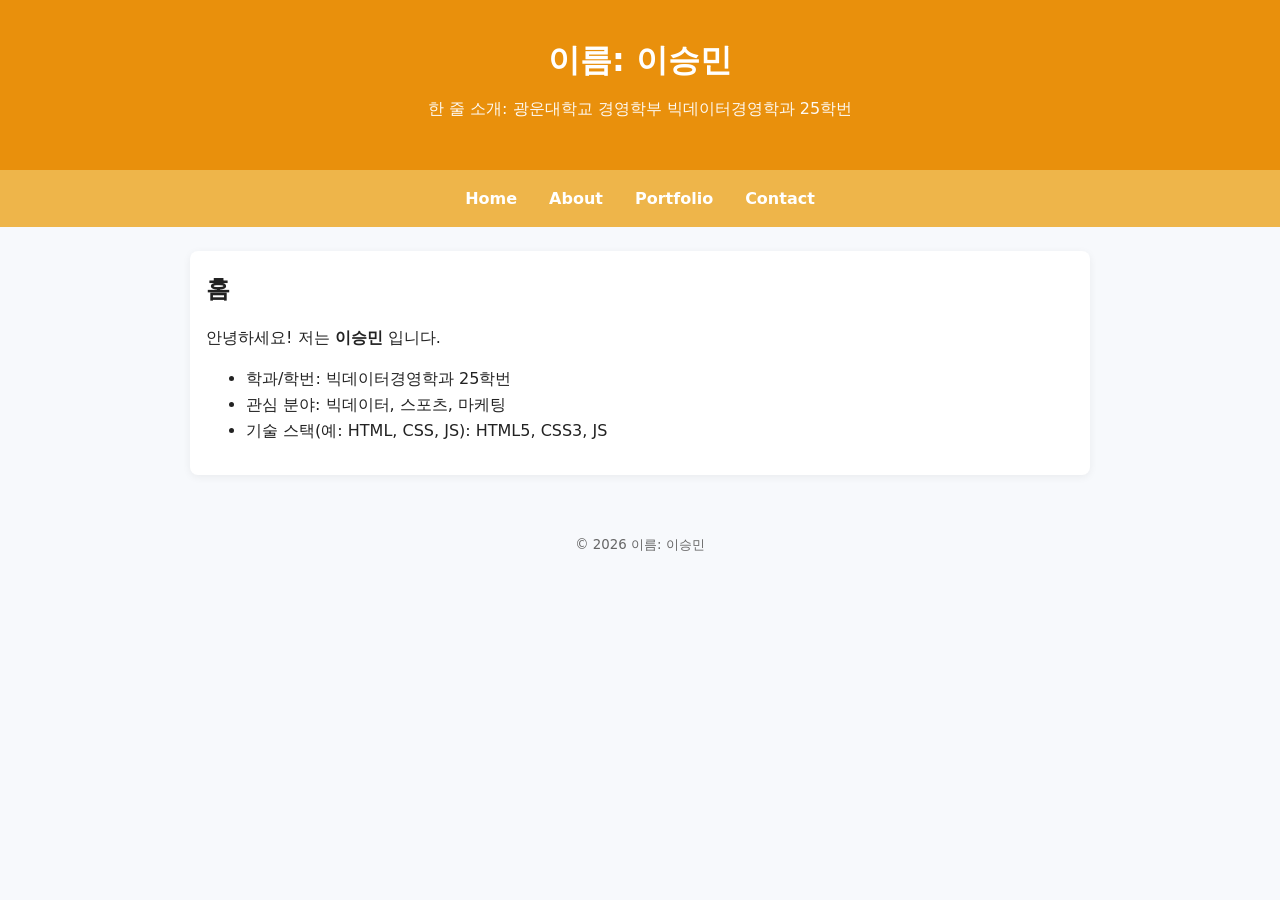
<file: index.html>
<!DOCTYPE html>
<html lang="ko">
<head>
  <meta charset="UTF-8" />
  <meta name="viewport" content="width=device-width, initial-scale=1.0"/>
  <title>이승민의 홈페이지</title>
  <link rel="stylesheet" href="style.css">
</head>
<body>
<header>
  <h1>이름: 이승민</h1>
  <p class="subtitle">한 줄 소개: 광운대학교 경영학부 빅데이터경영학과 25학번</p>
</header>
<nav>
  <a href="index.html">Home</a>
  <a href="about.html">About</a>
  <a href="portfolio.html">Portfolio</a>
  <a href="contact.html">Contact</a>
</nav>
<main class="container">
<section>
  <h2>홈</h2>
  <p>안녕하세요! 저는 <strong>이승민</strong> 입니다.</p>
  <ul>
    <li>학과/학번: 빅데이터경영학과 25학번</li>
    <li>관심 분야: 빅데이터, 스포츠, 마케팅</li>
    <li>기술 스택(예: HTML, CSS, JS): HTML5, CSS3, JS</li>
  </ul>
</section>
</main>
<footer>
  <small>&copy; <span id="year"></span> 이름: 이승민</small>
</footer>
<script src="script.js"></script>
</body>
</html>
</file>
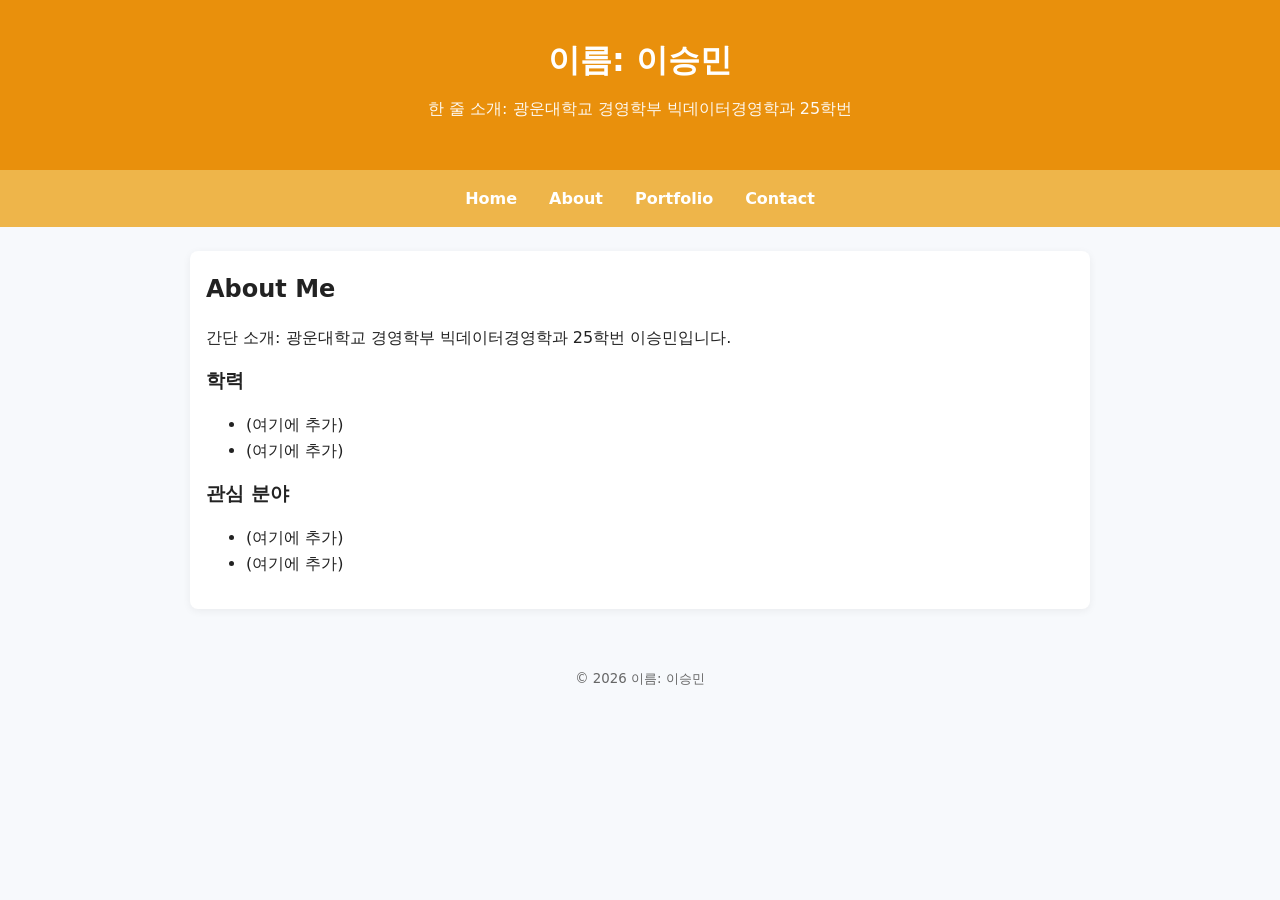
<file: about.html>
<!DOCTYPE html>
<html lang="ko">

<head>
  <meta charset="UTF-8" />
  <meta name="viewport" content="width=device-width, initial-scale=1.0" />
  <title>이승민의 홈페이지</title>
  <link rel="stylesheet" href="style.css">
</head>

<body>
  <header>
    <h1>이름: 이승민</h1>
    <p class="subtitle">한 줄 소개: 광운대학교 경영학부 빅데이터경영학과 25학번</p>
  </header>
  <nav>
    <a href="index.html">Home</a>
    <a href="about.html">About</a>
    <a href="portfolio.html">Portfolio</a>
    <a href="contact.html">Contact</a>
  </nav>
  <main class="container">
    <section>
      <h2>About Me</h2>
      <p>간단 소개: 광운대학교 경영학부 빅데이터경영학과 25학번 이승민입니다.</p>
      <h3>학력</h3>
      <ul>
        <li>(여기에 추가)</li>
        <li>(여기에 추가)</li>
      </ul>
      <h3>관심 분야</h3>
      <ul>
        <li>(여기에 추가)</li>
        <li>(여기에 추가)</li>
      </ul>
    </section>
  </main>
  <footer>
    <small>&copy; <span id="year"></span> 이름: 이승민</small>
  </footer>
  <script src="script.js"></script>
</body>

</html>
</file>
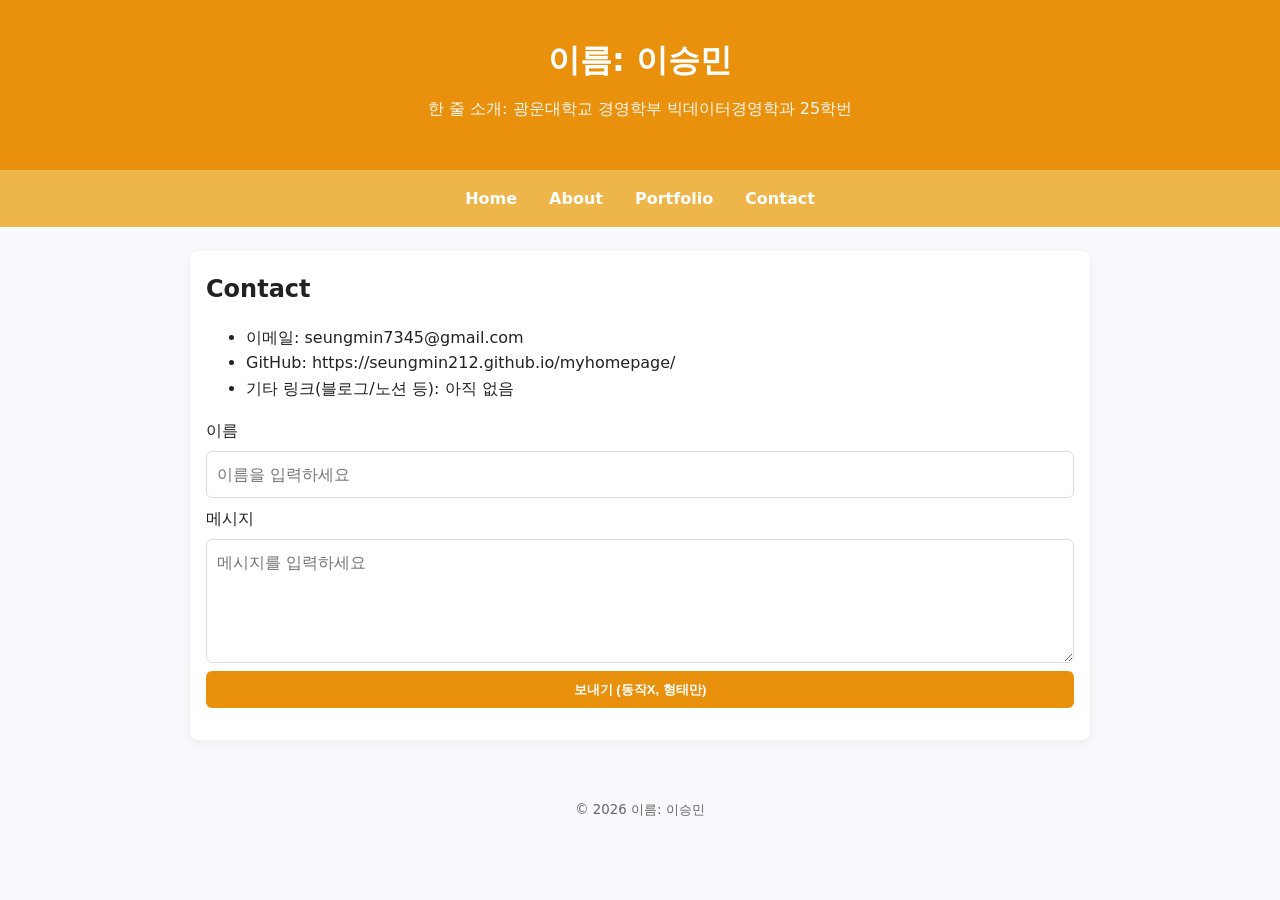
<file: contact.html>
<!DOCTYPE html>
<html lang="ko">
<head>
  <meta charset="UTF-8" />
  <meta name="viewport" content="width=device-width, initial-scale=1.0"/>
  <title>이승민의 홈페이지</title>
  <link rel="stylesheet" href="style.css">
</head>
<body>
<header>
  <h1>이름: 이승민</h1>
  <p class="subtitle">한 줄 소개: 광운대학교 경영학부 빅데이터경영학과 25학번</p>
</header>
<nav>
  <a href="index.html">Home</a>
  <a href="about.html">About</a>
  <a href="portfolio.html">Portfolio</a>
  <a href="contact.html">Contact</a>
</nav>
<main class="container">
<section>
  <h2>Contact</h2>
  <ul>
    <li>이메일: seungmin7345@gmail.com</li>
    <li>GitHub: https://seungmin212.github.io/myhomepage/</li>
    <li>기타 링크(블로그/노션 등): 아직 없음</li>
  </ul>
  <!-- 아래는 정말 기본 예시 폼입니다. JS 없이도 동작하지 않아도 되며, 형태만 제공합니다. -->
  <form class="contact-form" onsubmit="return false;">
    <label>이름</label>
    <input type="text" placeholder="이름을 입력하세요">
    <label>메시지</label>
    <textarea rows="4" placeholder="메시지를 입력하세요"></textarea>
    <button type="submit">보내기 (동작X, 형태만)</button>
  </form>
</section>
</main>
<footer>
  <small>&copy; <span id="year"></span> 이름: 이승민</small>
</footer>
<script src="script.js"></script>
</body>
</html>
</file>
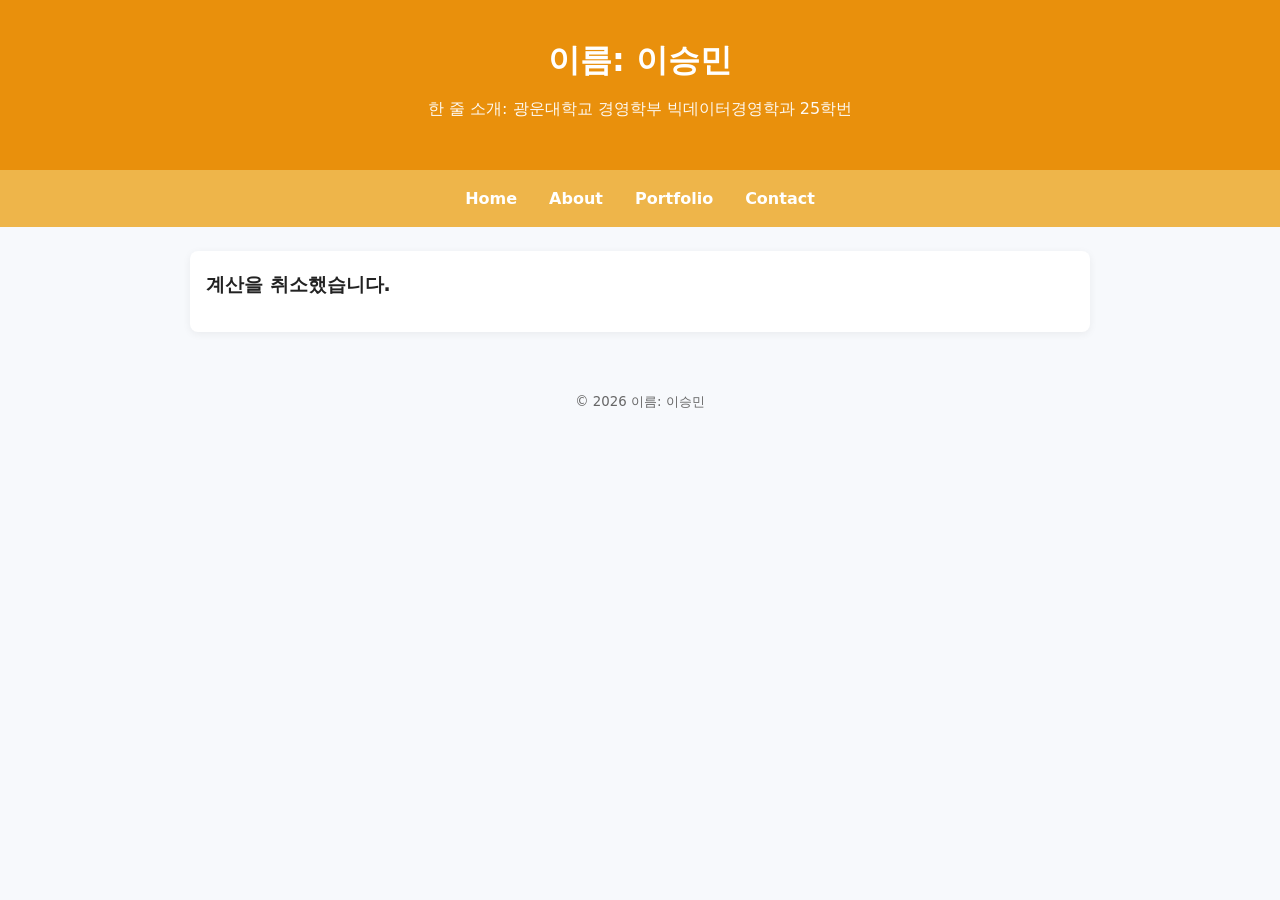
<file: dday.html>
<!DOCTYPE html>
<html lang="ko">

<head>
  <meta charset="UTF-8" />
  <meta name="viewport" content="width=device-width, initial-scale=1.0" />
  <title>이승민의 홈페이지</title>
  <link rel="stylesheet" href="style.css">
</head>

<body>
  <header>
    <h1>이름: 이승민</h1>
    <p class="subtitle">한 줄 소개: 광운대학교 경영학부 빅데이터경영학과 25학번</p>
  </header>
  <nav>
    <a href="index.html">Home</a>
    <a href="about.html">About</a>
    <a href="portfolio.html">Portfolio</a>
    <a href="contact.html">Contact</a>
  </nav>
  <main class="container">
    <section>
      <script>
        let now = new Date();
        let yearStr = prompt("목표 연도를 입력하세요 (예 : 2025)", "2025");
        let monthStr = prompt("목표 월을 입력하세요 (예 : 1~12)", "1");
        let dayStr = prompt("목표 일을 입력하세요 (예 : 1~31)", "1");
        if (!yearStr || !monthStr || !dayStr || null) {
          document.write("<h3>계산을 취소했습니다.</h3>")
        } else {
          year = parseInt(yearStr);
          month = parseInt(monthStr);
          day = parseInt(dayStr);
          let targetDate = new Date(year, month, -1, day);
          let diffMs = targetDate.getTime() - now.getTime();
          let diffDay = Math.ceil(diffMs / (1000 * 60 * 60 * 24));
          if (diffDay === 0) {
            document.write("<h3> D-Day</h3>");
          } else if (diffDay > 0) {
            document.write("<h3> D-" + diffDay + "</h3>");
          } else {
            document.write("<h3> D+" + Math.abs(diffDay) + "</h3>");
          }
        }
      </script>
    </section>
  </main>
  <footer>
    <small>&copy; <span id="year"></span> 이름: 이승민</small>
  </footer>
  <script src="script.js"></script>
</body>

</html>
</file>
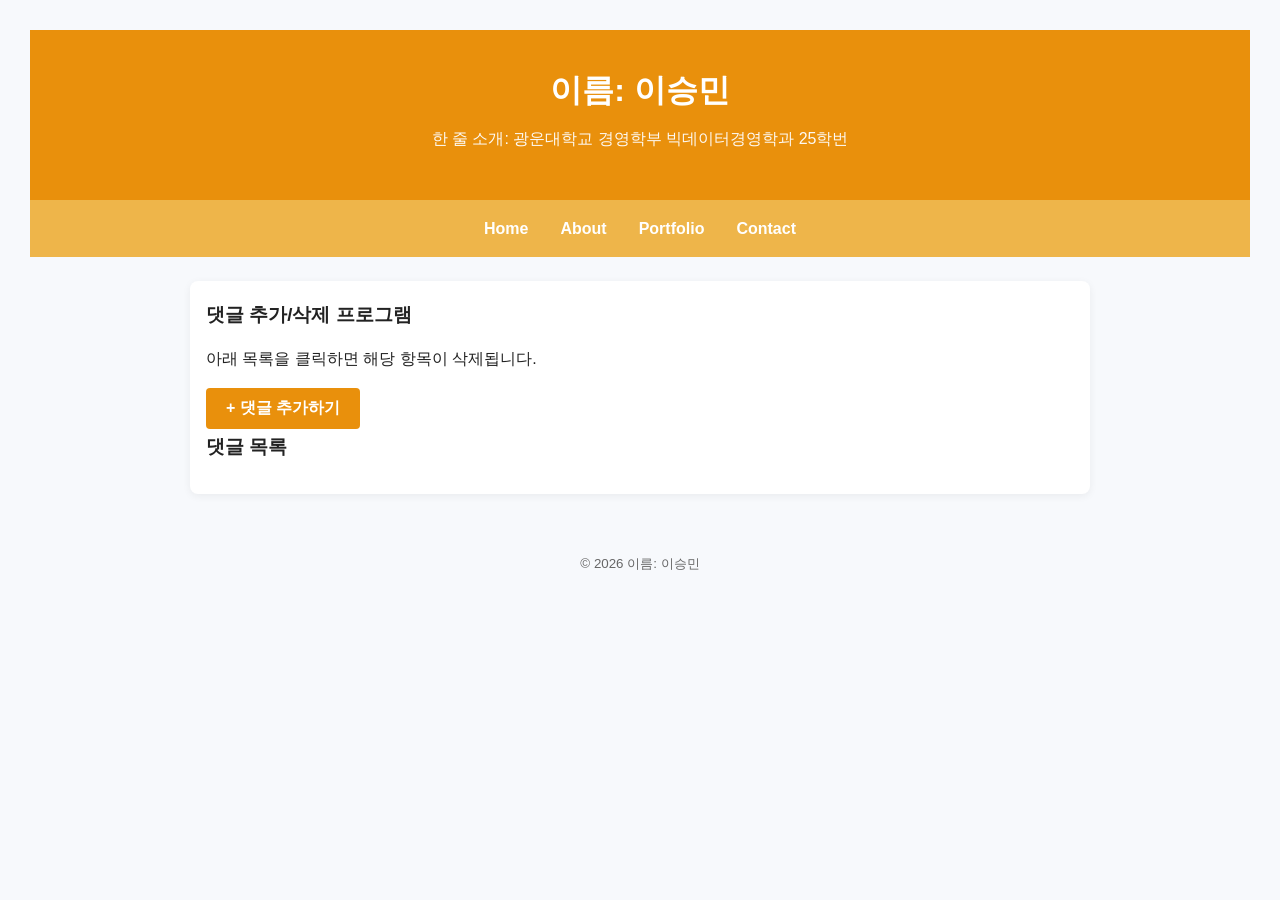
<file: dom_list.html>
<!DOCTYPE html>
<html lang="ko">

<head>
  <meta charset="UTF-8" />
  <meta name="viewport" content="width=device-width, initial-scale=1.0" />
  <title>이승민의 홈페이지</title>
  <link rel="stylesheet" href="style.css">
      <style>
       body {
           font-family: 'Noto Sans KR', sans-serif;
           padding: 30px;
       }
       ul {
           list-style-type: none;
           padding: 0;
       }
       li {
           background-color: #f1f1f1;
           margin: 5px 0;
           padding: 10px;
           border-bottom: 1px solid #ccc;
           cursor: pointer;
       }
       li:hover {
           background-color: #ffdddd;
       }
       li:hover::after {
           content: " (클릭하여 삭제)";
           color: red;
           font-size: 0.8em;
           font-weight: bold;
       }
       button {
           padding: 10px 20px;
           font-size: 16px;
           background-color: #e9900c;
           color: white;
           border: none;
           border-radius: 4px;
           cursor: pointer;
       }
   </style>
  <script>
    function addComment() {
        var inputStr = prompt("추가할 댓글 내용을 입력하세요.", "재밌었어요!");
        if (inputStr == null || inputStr.trim() == "") {
            return;
        }
        var parent = document.getElementById("commentList");
        var newLi = document.createElement("li");
        newLi.innerHTML = inputStr;
        newLi.onclick = function() {
            var p = this.parentElement;
            p.removeChild(this);
        };
        parent.appendChild(newLi);
    }
  </script>
</head>

<body onload = "addComment()">
  <header>
    <h1>이름: 이승민</h1>
    <p class="subtitle">한 줄 소개: 광운대학교 경영학부 빅데이터경영학과 25학번</p>
  </header>
  <nav>
    <a href="index.html">Home</a>
    <a href="about.html">About</a>
    <a href="portfolio.html">Portfolio</a>
    <a href="contact.html">Contact</a>
  </nav>
  <main class="container">
    <section>
        <h3>댓글 추가/삭제 프로그램</h3>
        <p>아래 목록을 클릭하면 해당 항목이 삭제됩니다.</p>
        <button onclick="addComment()">+ 댓글 추가하기</button>

        <h3>댓글 목록</h3>
        <ul id="commentList">

        </ul>
    </section>
  </main>
  <footer>
    <small>&copy; <span id="year"></span> 이름: 이승민</small>
  </footer>
  <script src="script.js"></script>
</body>


</html>
</file>
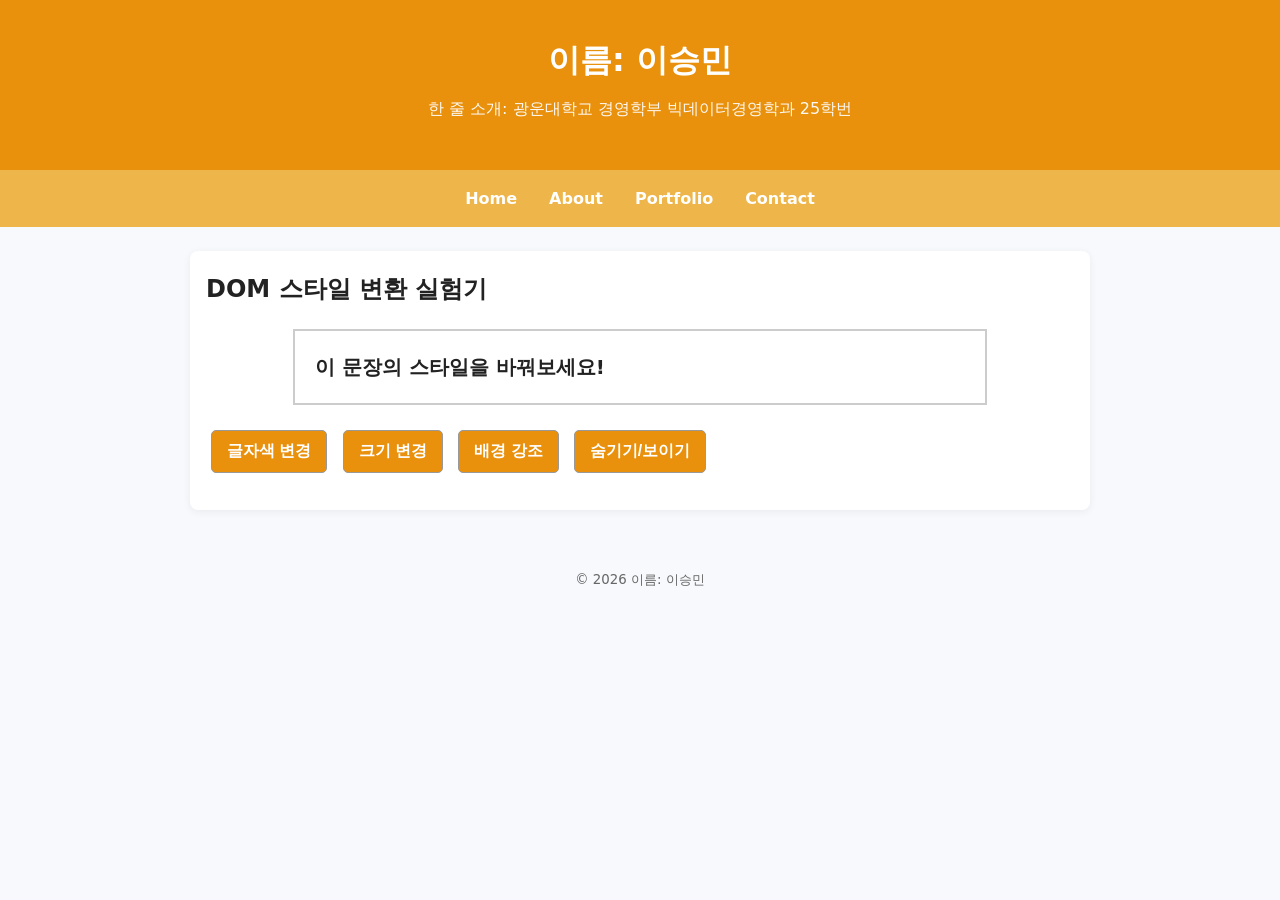
<file: dom_style.html>
<!DOCTYPE html>
<html lang="ko">

<head>
  <meta charset="UTF-8" />
  <meta name="viewport" content="width=device-width, initial-scale=1.0" />
  <title>이승민의 홈페이지</title>
  <link rel="stylesheet" href="style.css">
  <style>
    bodu {
        font-family: 'Noto Sans KR', sans-serif;
        text-align: center;
        padding: 50px;
    }
    #target {
        font-size: 20px;
        font-weight: bold;
        padding: 20px;
        border: 2px solid #ccc;
        margin: 20px auto;
        width: 80%;
        transition: all 0.3s;
    }
    button {
        padding: 10px 15px;
        font-size: 16px;
        margin: 5px;
        cursor: pointer;
        background-color: #e9900c;
        border: 1px solid #999;
        border-radius: 5px;
    }
    button:hover {
        background-color: #e04721;
    }
  </style>
  <script>
    function changeColor() {
        var obj = document.getElementById("target");
        obj.style.color = "#ec5555";
    }
    function changeSize() {
        var obj = document.getElementById("target");
        obj.style.fontSize = "32px";
    }
    function changeBackground() {
        var obj = document.getElementById("target");
        obj.style.backgroundColor = "#eeb54a";
    }
    function toggleVisibility() {
        var obj = document.getElementById("target");
        if(obj.style.display == "none") {
            obj.style.display = "block";
        } else {
            obj.style.display = "none";
        }
    }
  </script> 
</head>

<body>
  <header>
    <h1>이름: 이승민</h1>
    <p class="subtitle">한 줄 소개: 광운대학교 경영학부 빅데이터경영학과 25학번</p>
  </header>
  <nav>
    <a href="index.html">Home</a>
    <a href="about.html">About</a>
    <a href="portfolio.html">Portfolio</a>
    <a href="contact.html">Contact</a>
  </nav>
  <main class="container">
    <section>
      <h2>DOM 스타일 변환 실험기</h2>
      <p id="target">이 문장의 스타일을 바꿔보세요!</p>
        <button onclick="changeColor()">글자색 변경</button>
        <button onclick="changeSize()">크기 변경</button>
        <button onclick="changeBackground()">배경 강조</button>
        <button onclick="toggleVisibility()">숨기기/보이기</button>
    </section>
  </main>
  <footer>
    <small>&copy; <span id="year"></span> 이름: 이승민</small>
  </footer>
  <script src="script.js"></script>
</body>

</html>
</file>
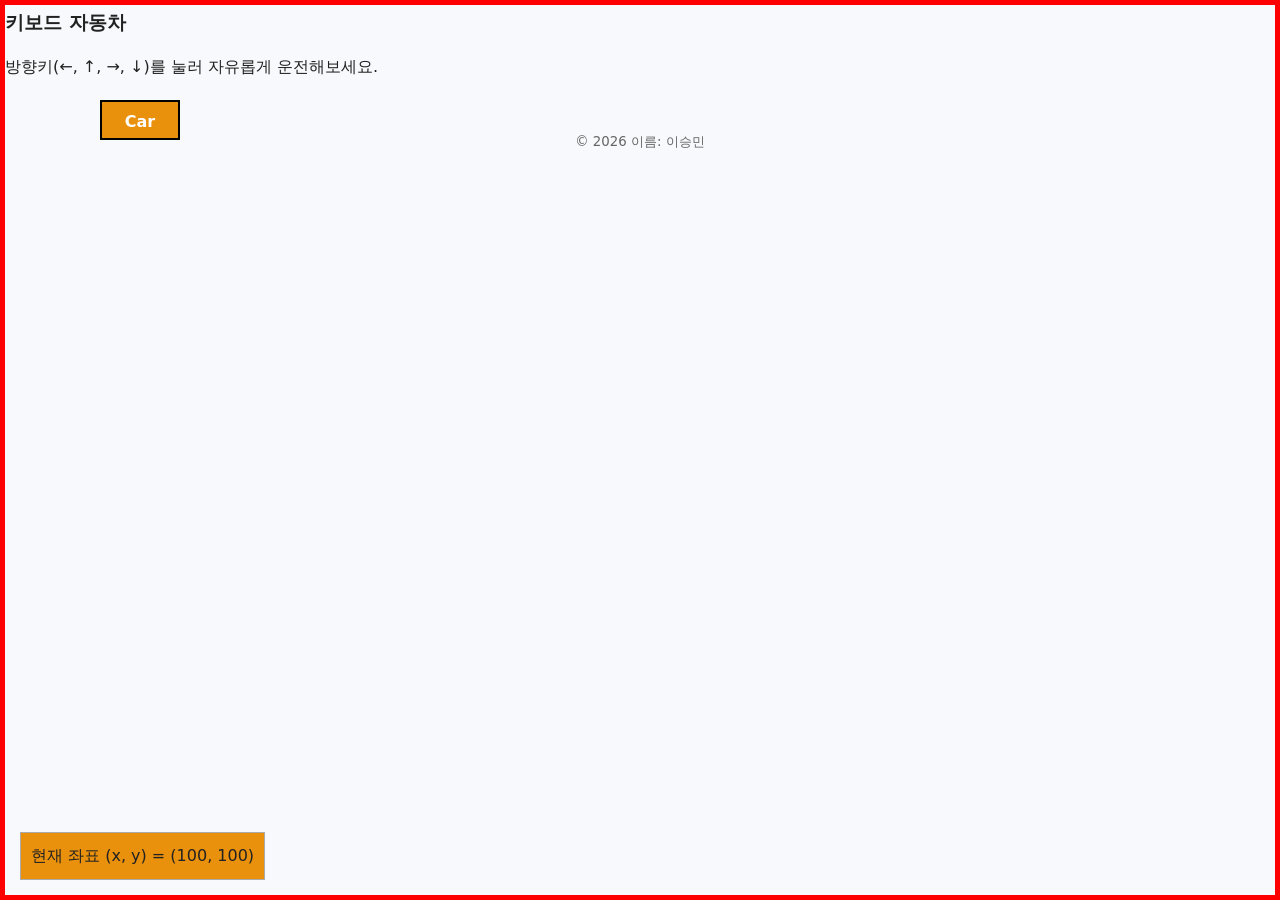
<file: event_car.html>
<!DOCTYPE html>
<html lang="ko">

<head>
    <meta charset="UTF-8" />
    <meta name="viewport" content="width=device-width, initial-scale=1.0" />
    <title>이승민의 홈페이지</title>
    <link rel="stylesheet" href="style.css">
    <style>
        body {
            border: 5px solid red;
            height: 100vh;
            overflow: hidden;
            margin: 0;
        }

        #car {
            position: absolute;
            left: 100px;
            top: 100px;
            width: 80px;
            height: 40px;
            background: #e9900c;
            border: 2px solid black;
            color: white;
            font-weight: bold;
            text-align: center;
            line-height: 40px;
        }

        #info {
            position: fixed;
            bottom: 20px;
            left: 20px;
            padding: 10px;
            background: #e9900c;
            border: 1px solid #aaa;
        }
    </style>
    <script>
        var x = 100, y = 100;
        var step = 10;
        var borderWidth = 5;

        window.onload = function () {
            document.onkeydown = function (e) {
                switch (e.keyCode) {
                    case 37: x -= 5; break;
                    case 38: y -= 5; break;
                    case 39: x += 5; break;
                    case 40: y += 5; break;
                }
                var car = document.getElementById("car");
                var carW = car.offsetWidth;
                var carH = car.offsetHeight;
                var maxX = document.body.clientWidth - carW - borderWidth * 2;
                var maxY = document.body.clientHeight - carH - borderWidth * 2;
                if (x < borderWidth) x = borderWidth;
                if (y < borderWidth) y = borderWidth;
                if (x > maxX + borderWidth) x = maxX + borderWidth;
                if (y > maxY + borderWidth) y = maxY + borderWidth;
                car.style.left = x + "px";
                car.style.top = y + "px";
                info.innerHTML = "현재 좌표 (x, y) = (" + x + ", " + y + ")";
                e.preventDefault();
                return false;
            }
        }
    </script>
</head>

<body>
    <h3>키보드 자동차</h3>
    <p>방향키(←, ↑, →, ↓)를 눌러 자유롭게 운전해보세요.</p>
    <div id="car">Car</div>
    <div id="info">현재 좌표 (x, y) = (100, 100)</div>
    <footer>
        <small>&copy; <span id="year"></span> 이름: 이승민</small>
    </footer>
    <script src="script.js"></script>
</body>

</html>
</file>
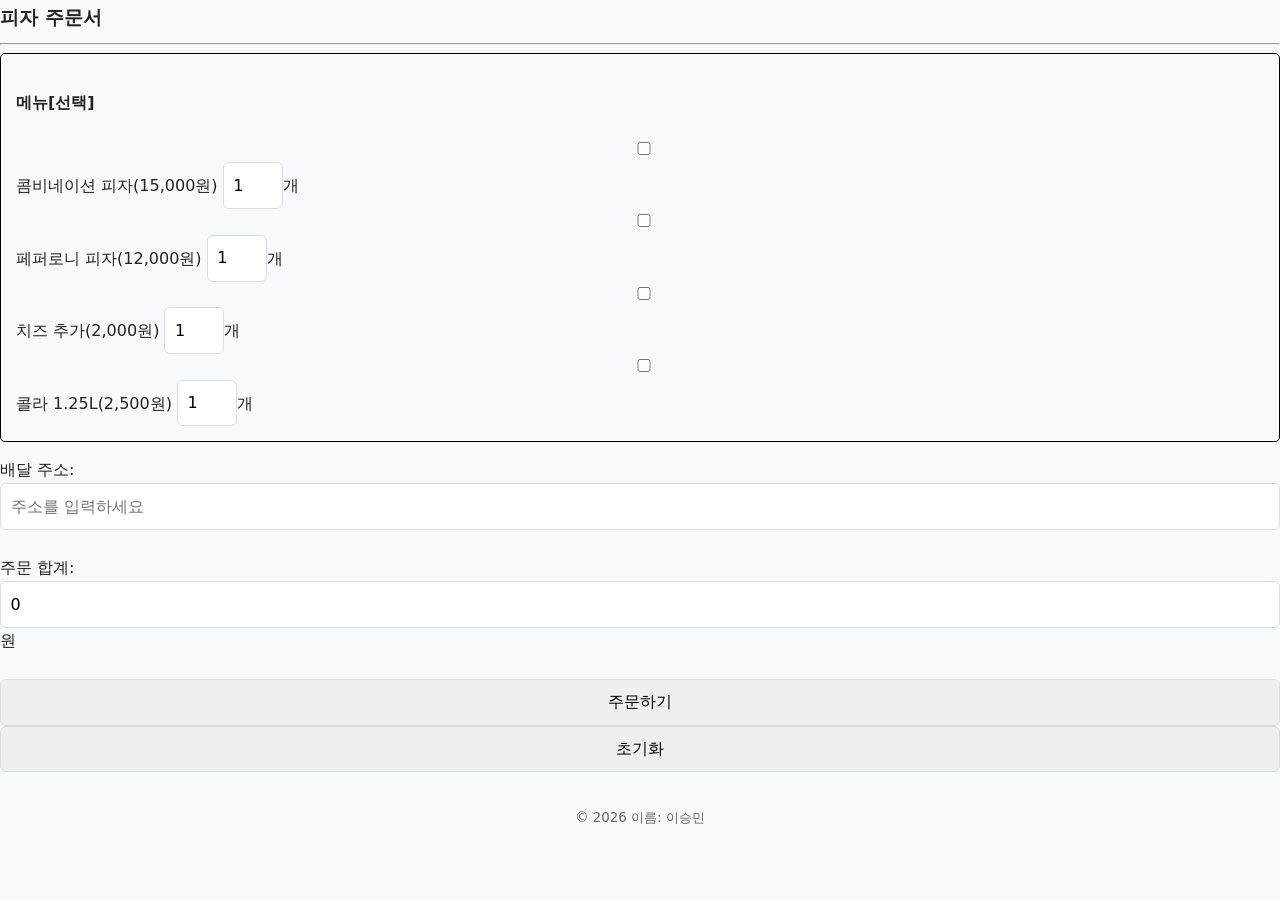
<file: event_order.html>
<!DOCTYPE html>
<html lang="ko">

<head>
    <meta charset="UTF-8" />
    <meta name="viewport" content="width=device-width, initial-scale=1.0" />
    <title>이승민의 홈페이지</title>
    <link rel="stylesheet" href="style.css">
    <style>
        #menu_box {
            border: 1px solid black;
            padding: 15px;
            margin-bottom: 15px;
            border-radius: 5px;
        }
    </style>
    <script>
        function recalc() {
            var total = 0;
            var checks = document.getElementsByClassName("menu-check");
            var qtys = document.getElementsByClassName("menu-qty");

            for (var i = 0; i < checks.length; i++) {
                if (checks[i].checked) {
                    var price = parseInt(checks[i].value);
                    var quantity = parseInt(qtys[i].value);

                    if (isNaN(quantity) || quantity < 1) {
                        quantity = 1;
                    }
                    total += price * quantity;
                }
            }
            document.getElementById("total").value = total;
        }

        function checkAddress() {
            var addr = document.getElementById("addr");
            if (addr.value == "") {
                alert("배달 받으실 주소를 입력해주세요");
                addr.focus();
            }
        }

        function validate(e) {
            var total = parseInt(document.getElementById("total").value);
            if (total == 0) {
                alert("메뉴를 선택해주세요.");
                e.preventDefault();
                return false;
            }
            else alert("주문 완료! (총 결제금액: " + total + "원)");
            e.preventDefault();
            return false;
        }
    </script>
</head>

<body>
    <h3>피자 주문서</h3>
    <hr>

    <form action="#" onsubmit="return validate(event)">

        <div id="menu_box">
            <h4>메뉴[선택]</h4>
            <div>
                <input type="checkbox" class="menu-check" value="15000" onchange="recalc()"> 콤비네이션 피자(15,000원)
                <input type="number" class="menu-qty" value="1" min="1" style="width: 60px;" onchange="recalc()" onkeyup="recalc()">개
            </div>
            <div>
                <input type="checkbox" class="menu-check" value="12000" onchange="recalc()"> 페퍼로니 피자(12,000원)
                <input type="number" class="menu-qty" value="1" min="1" style="width: 60px;" onchange="recalc()" onkeyup="recalc()">개
            </div>
            <div>
                <input type="checkbox" class="menu-check" value="2000" onchange="recalc()"> 치즈 추가(2,000원)
                <input type="number" class="menu-qty" value="1" min="1" style="width: 60px;" onchange="recalc()" onkeyup="recalc()">개
            </div>
            <div>
                <input type="checkbox" class="menu-check" value="2500" onchange="recalc()"> 콜라 1.25L(2,500원)
                <input type="number" class="menu-qty" value="1" min="1" style="width: 60px;" onchange="recalc()" onkeyup="recalc()">개
            </div>
        </div>

        배달 주소: <input type="text" id="addr" size="50" onblur="checkAddress()" placeholder="주소를 입력하세요">
        <br><br>

        주문 합계: <input type="text" id="total" value="0" readonly> 원
        <br><br>

        <input type="submit" value="주문하기">
        <input type="reset" value="초기화" onclick="setTimeout(recalc, 0)">
    </form>
    <footer>
        <small>&copy; <span id="year"></span> 이름: 이승민</small>
    </footer>
    <script src="script.js"></script>
</body>

</html>
</file>
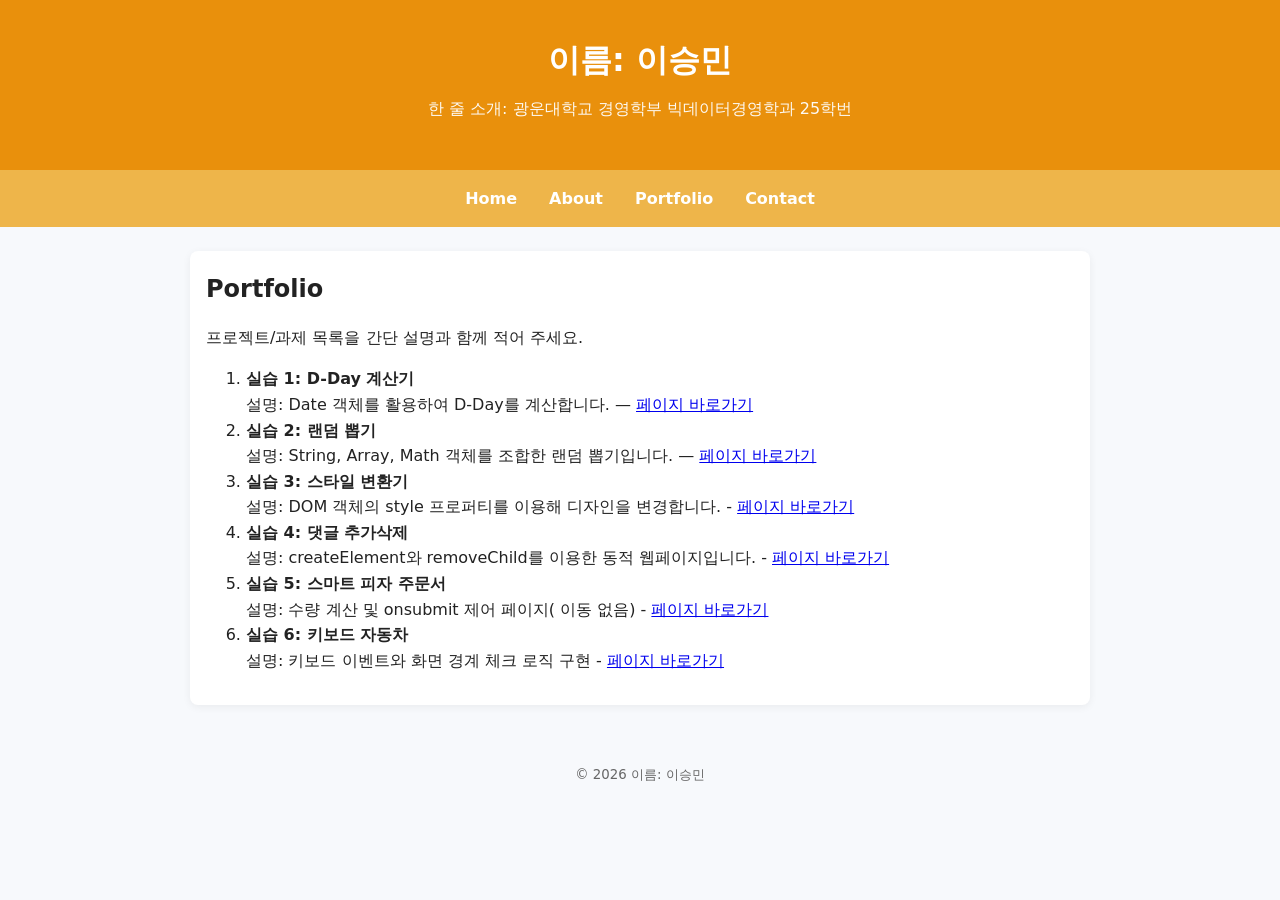
<file: portfolio.html>
<!DOCTYPE html>
<html lang="ko">

<head>
  <meta charset="UTF-8" />
  <meta name="viewport" content="width=device-width, initial-scale=1.0" />
  <title>이승민의 홈페이지</title>
  <link rel="stylesheet" href="style.css">
</head>

<body>
  <header>
    <h1>이름: 이승민</h1>
    <p class="subtitle">한 줄 소개: 광운대학교 경영학부 빅데이터경영학과 25학번</p>
  </header>
  <nav>
    <a href="index.html">Home</a>
    <a href="about.html">About</a>
    <a href="portfolio.html">Portfolio</a>
    <a href="contact.html">Contact</a>
  </nav>
  <main class="container">
    <section>
      <h2>Portfolio</h2>
      <p>프로젝트/과제 목록을 간단 설명과 함께 적어 주세요.</p>
      <ol>
        <li>
          <strong>실습 1: D-Day 계산기</strong><br>
          설명: Date 객체를 활용하여 D-Day를 계산합니다.
          — <a href="dday.html">페이지 바로가기</a>
        </li>
        <li>
          <strong>실습 2: 랜덤 뽑기</strong><br>
          설명: String, Array, Math 객체를 조합한 랜덤 뽑기입니다.
          — <a href="random.html">페이지 바로가기</a>
        </li>
        <li>
          <strong>실습 3: 스타일 변환기</strong><br>
          설명: DOM 객체의 style 프로퍼티를 이용해 디자인을 변경합니다.
          - <a href="dom_style.html">페이지 바로가기</a>
        </li>
        <li>
          <strong>실습 4: 댓글 추가삭제</strong><br>
          설명: createElement와 removeChild를 이용한 동적 웹페이지입니다.
          - <a href="dom_list.html">페이지 바로가기</a>
        </li>
        <li>
          <strong>실습 5: 스마트 피자 주문서</strong><br>
          설명: 수량 계산 및 onsubmit 제어 페이지( 이동 없음)
          - <a href="event_order.html">페이지 바로가기</a>
        </li>
        <li>
          <strong>실습 6: 키보드 자동차</strong><br>
          설명: 키보드 이벤트와 화면 경계 체크 로직 구현
          - <a href="event_car.html">페이지 바로가기</a>
        </li>

      </ol>
    </section>
  </main>
  <footer>
    <small>&copy; <span id="year"></span> 이름: 이승민</small>
  </footer>
  <script src="script.js"></script>
</body>

</html>
</file>
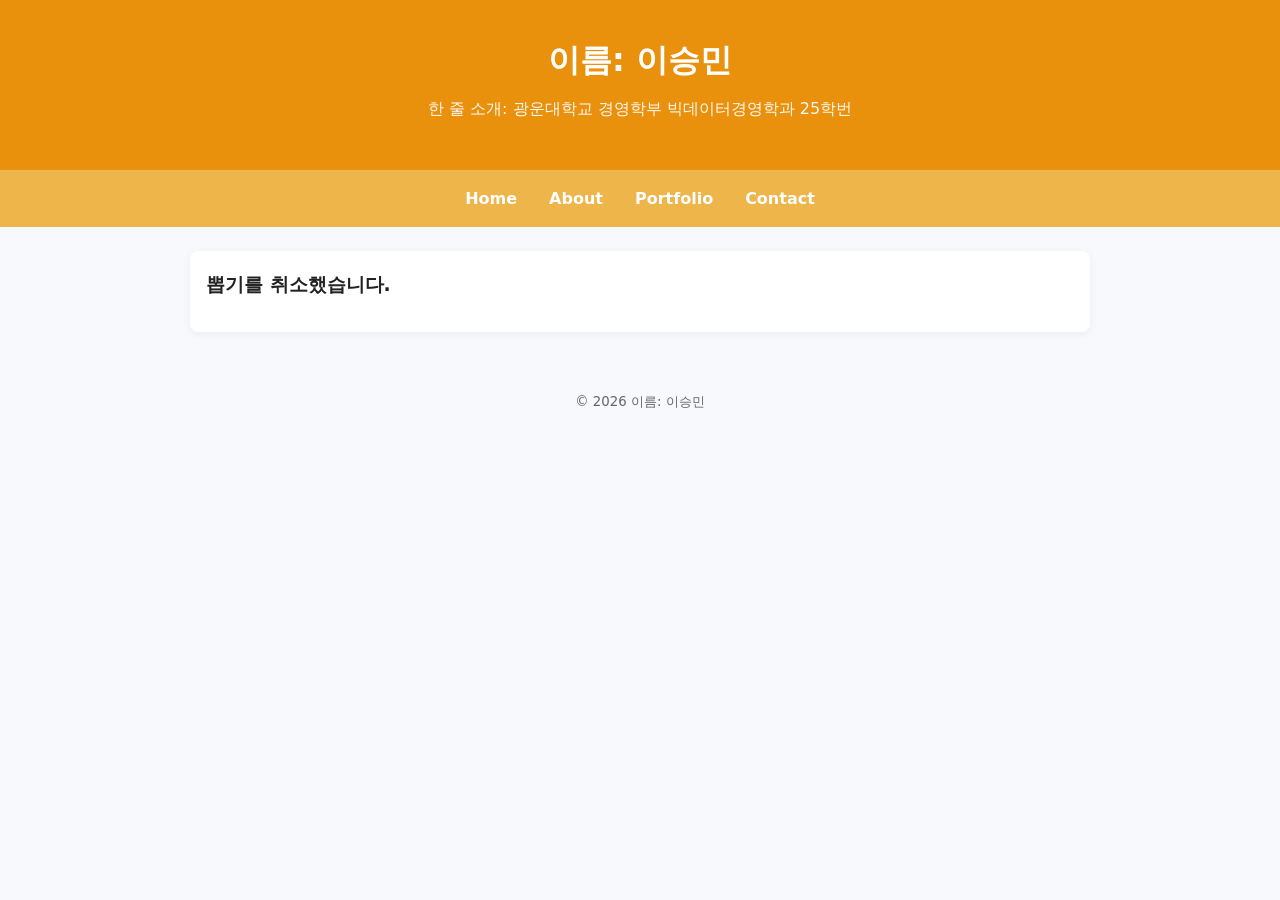
<file: random.html>
<!DOCTYPE html>
<html lang="ko">

<head>
    <meta charset="UTF-8" />
    <meta name="viewport" content="width=device-width, initial-scale=1.0" />
    <title>이승민의 홈페이지</title>
    <link rel="stylesheet" href="style.css">
</head>

<body>
    <header>
        <h1>이름: 이승민</h1>
        <p class="subtitle">한 줄 소개: 광운대학교 경영학부 빅데이터경영학과 25학번</p>
    </header>
    <nav>
        <a href="index.html">Home</a>
        <a href="about.html">About</a>
        <a href="portfolio.html">Portfolio</a>
        <a href="contact.html">Contact</a>
    </nav>
    <main class="container">
        <section>
            <script>
                let defaultList = "짜장면, 짬뽕, 볶음밥";
                let inputString = prompt("항목을 콤마(,)로 구분하여 입력하세요", defaultList);
                if (!inputString || null) {
                    document.write("<h3>뽑기를 취소했습니다.</h3>");
                } else {
                    let items = inputString.split(',');
                    let index = Math.floor(Math.random() * items.length);
                    let choice = items[index].trim();
                    document.write("<h1> " + choice + " !</h1>");
                }
            </script>
        </section>
    </main>
    <footer>
        <small>&copy; <span id="year"></span> 이름: 이승민</small>
    </footer>
    <script src="script.js"></script>
</body>

</html>
</file>
<file: style.css>
/* =============================================================
   색상 테마는 "여기"에서 바꿉니다. (파랑 계열 기본)
   원하는 색상 코드로 아래 4가지만 바꿔보세요.
   ------------------------------------------------------------- */
:root {
  --primary: #e9900c;      /* 메인 포인트 색상 */
  --primary-dark: #eeb54a; /* 호버/진한 포인트 */
  --bg: #f7f9fc;           /* 전체 배경 색 */
  --text: #222222;         /* 본문 글자 색 */
}
/* ============================================================= */

* { box-sizing: border-box; }
body {
  margin: 0;
  font-family: system-ui, -apple-system, "Segoe UI", Roboto, "Noto Sans KR", Arial, sans-serif;
  background: var(--bg);
  color: var(--text);
  line-height: 1.6;
}

header {
  padding: 2rem 1rem;
  text-align: center;
  background: var(--primary);
  color: #ffffff;
}
header .subtitle { margin-top: .25rem; opacity: .95; }

nav {
  background: var(--primary-dark);
  display: flex;
  gap: 1rem;
  padding: .75rem 1rem;
  justify-content: center;
  flex-wrap: wrap;
}
nav a {
  color: #ffffff;
  text-decoration: none;
  font-weight: 600;
  padding: .25rem .5rem;
}
nav a:hover { text-decoration: underline; }

.container {
  max-width: 900px;
  margin: 1.5rem auto;
  padding: 1rem;
  background: #ffffff;
  border-radius: 8px;
  box-shadow: 0 2px 8px rgba(0,0,0,.06);
}

section { margin-bottom: 1rem; }
h1, h2, h3 { margin: .2rem 0 .6rem; }

.contact-form {
  display: grid;
  grid-template-columns: 1fr;
  gap: .5rem;
  margin-top: 1rem;
}
input, textarea {
  width: 100%;
  padding: .6rem;
  border: 1px solid #ddd;
  border-radius: 6px;
  font: inherit;
}
button {
  padding: .6rem .8rem;
  border: none;
  border-radius: 6px;
  background: var(--primary);
  color: #fff;
  cursor: pointer;
  font-weight: 600;
}
button:hover { background: var(--primary-dark); }

footer {
  text-align: center;
  padding: 2rem 1rem;
  color: #666;
}

@media (max-width: 600px) {
  header h1 { font-size: 1.25rem; }
  .container { margin: 1rem; padding: .75rem; }
}
</file>
